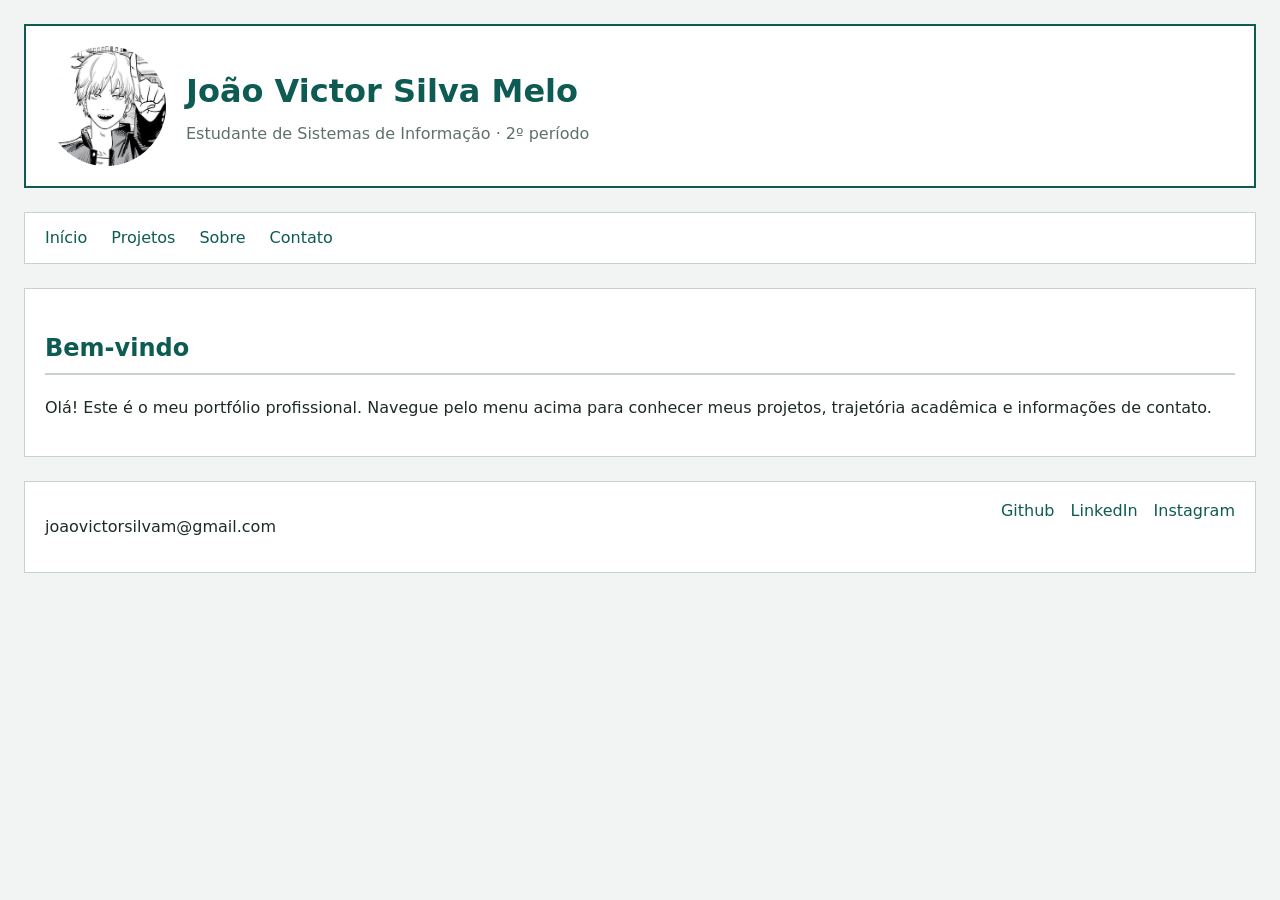
<file: index.html>
<!DOCTYPE html>
<html lang="pt-BR">
<head>
  <meta charset="UTF-8">
  <meta name="viewport" content="width=device-width, initial-scale=1.0">
  <title>Portfólio — João Victor Silva Melo</title>
  <link rel="stylesheet" href="style.css">
</head>
<body>

  <header class="topo">
    <img class="foto" src="img/pfp.jpg" width="120" height="120" alt="Foto de perfil">
    <div class="identidade">
      <h1 id="titulo-principal">João Victor Silva Melo</h1>
      <p class="cargo">Estudante de Sistemas de Informação · 2º período</p>
    </div>
  </header>

  <nav class="menu">
    <ul>
      <li><a href="index.html">Início</a></li>
      <li><a href="projetos.html">Projetos</a></li>
      <li><a href="sobre.html">Sobre</a></li>
      <li><a href="contato.html">Contato</a></li>
    </ul>
  </nav>

  <main>
    <section id="apresentacao">
      <h2>Bem-vindo</h2>
      <p>Olá! Este é o meu portfólio profissional. Navegue pelo menu acima para conhecer meus projetos, trajetória acadêmica e informações de contato.</p>
    </section>
  </main>

  <footer class="rodape" id="contato">
    <p>joaovictorsilvam@gmail.com</p>
    <ul class="links">
      <li><a href="https://github.com/joaovictorsilvamelo" target="_blank">Github</a></li>
      <li><a href="https://www.linkedin.com/in/jo%C3%A3o-victor-silva-melo-b34a703b3/" target="_blank">LinkedIn</a></li>
      <li><a href="https://www.instagram.com/jotinhabicholoko/" target="_blank">Instagram</a></li>
    </ul>
  </footer>

</body>
</html>
</file>
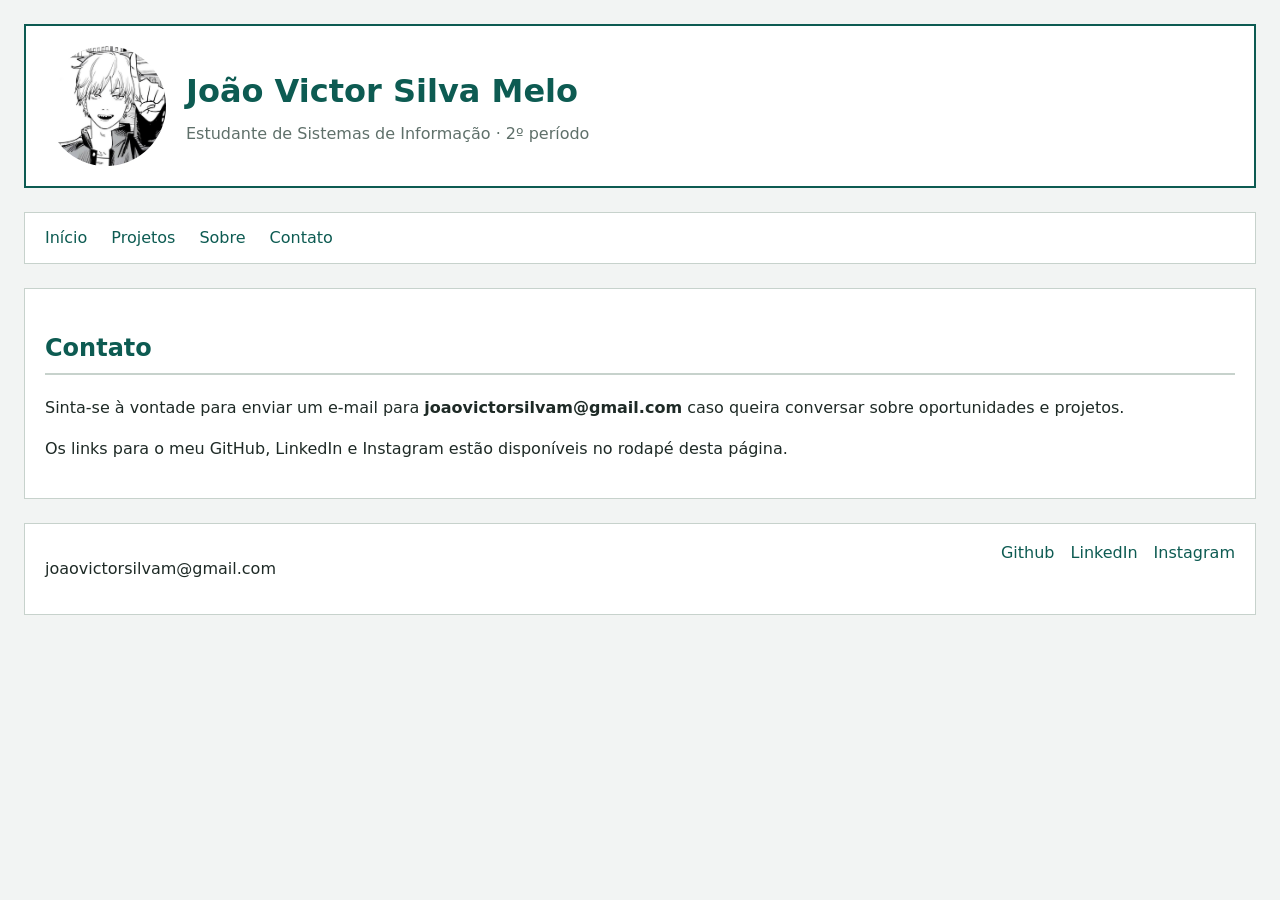
<file: contato.html>
<!DOCTYPE html>
<html lang="pt-BR">
<head>
  <meta charset="UTF-8">
  <meta name="viewport" content="width=device-width, initial-scale=1.0">
  <title>Contato — João Victor Silva Melo</title>
  <link rel="stylesheet" href="style.css">
</head>
<body>

  <header class="topo">
    <img class="foto" src="img/pfp.jpg" width="120" height="120" alt="Foto de perfil">
    <div class="identidade">
      <h1 id="titulo-principal">João Victor Silva Melo</h1>
      <p class="cargo">Estudante de Sistemas de Informação · 2º período</p>
    </div>
  </header>

  <nav class="menu">
    <ul>
      <li><a href="index.html">Início</a></li>
      <li><a href="projetos.html">Projetos</a></li>
      <li><a href="sobre.html">Sobre</a></li>
      <li><a href="contato.html">Contato</a></li>
    </ul>
  </nav>

  <main>
    <section id="contato-pagina">
      <h2>Contato</h2>
      <p>Sinta-se à vontade para enviar um e-mail para <strong>joaovictorsilvam@gmail.com</strong> caso queira conversar sobre oportunidades e projetos.</p>
      <p>Os links para o meu GitHub, LinkedIn e Instagram estão disponíveis no rodapé desta página.</p>
    </section>
  </main>

  <footer class="rodape" id="contato">
    <p>joaovictorsilvam@gmail.com</p>
    <ul class="links">
      <li><a href="https://github.com/joaovictorsilvamelo" target="_blank">Github</a></li>
      <li><a href="https://www.linkedin.com/in/jo%C3%A3o-victor-silva-melo-b34a703b3/" target="_blank">LinkedIn</a></li>
      <li><a href="https://www.instagram.com/jotinhabicholoko/" target="_blank">Instagram</a></li>
    </ul>
  </footer>

</body>
</html>
</file>
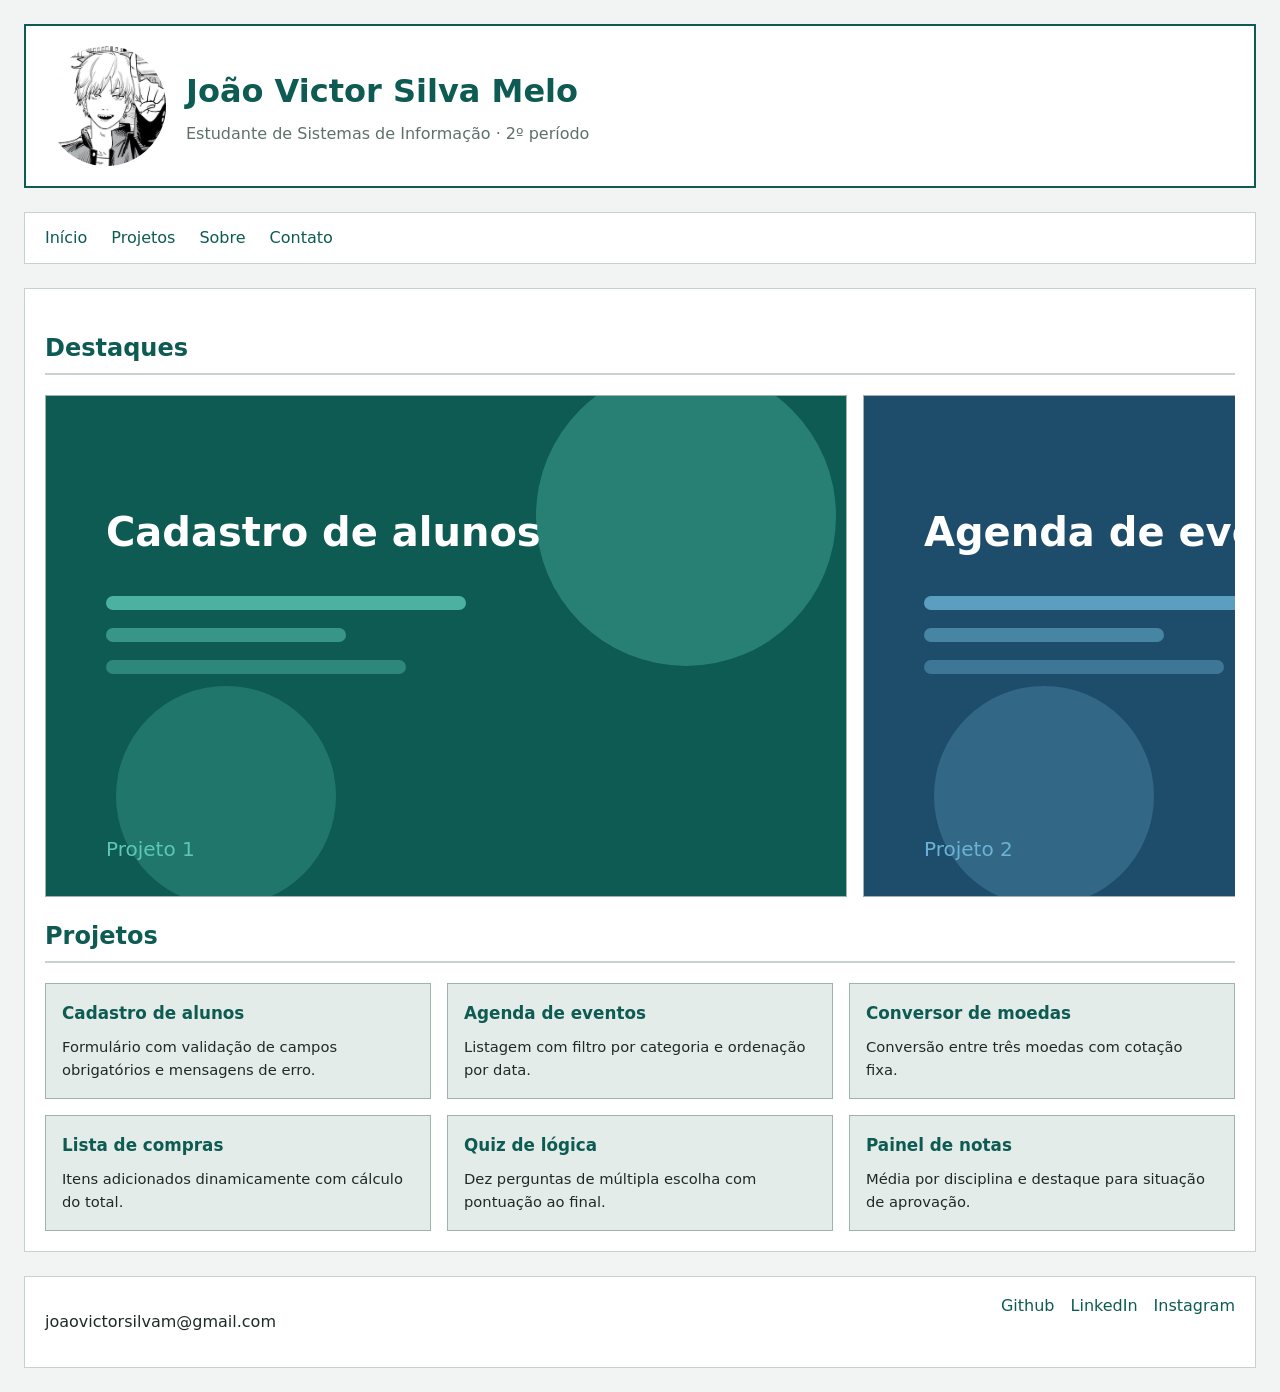
<file: projetos.html>
<!DOCTYPE html>
<html lang="pt-BR">
<head>
  <meta charset="UTF-8">
  <meta name="viewport" content="width=device-width, initial-scale=1.0">
  <title>Projetos — João Victor Silva Melo</title>
  <link rel="stylesheet" href="style.css">
</head>
<body>

  <header class="topo">
    <img class="foto" src="img/pfp.jpg" width="120" height="120" alt="Foto de perfil">
    <div class="identidade">
      <h1 id="titulo-principal">João Victor Silva Melo</h1>
      <p class="cargo">Estudante de Sistemas de Informação · 2º período</p>
    </div>
  </header>

  <nav class="menu">
    <ul>
      <li><a href="index.html">Início</a></li>
      <li><a href="projetos.html">Projetos</a></li>
      <li><a href="sobre.html">Sobre</a></li>
      <li><a href="contato.html">Contato</a></li>
    </ul>
  </nav>

  <main>
    <section id="destaques">
      <h2>Destaques</h2>
      <div class="carrossel">
        <img src="img/projeto-1.svg" alt="Cadastro de alunos">
        <img src="img/projeto-2.svg" alt="Agenda de eventos">
        <img src="img/projeto-3.svg" alt="Conversor de moedas">
        <img src="img/projeto-4.svg" alt="Lista de compras">
        <img src="img/projeto-5.svg" alt="Quiz de lógica">
        <img src="img/projeto-6.svg" alt="Painel de notas">
      </div>
    </section>

    <section id="projetos">
      <h2>Projetos</h2>
      <div class="galeria">
        <article class="card">
          <h3>Cadastro de alunos</h3>
          <p>Formulário com validação de campos obrigatórios e mensagens de erro.</p>
        </article>
        <article class="card">
          <h3>Agenda de eventos</h3>
          <p>Listagem com filtro por categoria e ordenação por data.</p>
        </article>
        <article class="card">
          <h3>Conversor de moedas</h3>
          <p>Conversão entre três moedas com cotação fixa.</p>
        </article>
        <article class="card">
          <h3>Lista de compras</h3>
          <p>Itens adicionados dinamicamente com cálculo do total.</p>
        </article>
        <article class="card">
          <h3>Quiz de lógica</h3>
          <p>Dez perguntas de múltipla escolha com pontuação ao final.</p>
        </article>
        <article class="card">
          <h3>Painel de notas</h3>
          <p>Média por disciplina e destaque para situação de aprovação.</p>
        </article>
      </div>
    </section>
  </main>

  <footer class="rodape" id="contato">
    <p>joaovictorsilvam@gmail.com</p>
    <ul class="links">
      <li><a href="https://github.com/joaovictorsilvamelo" target="_blank">Github</a></li>
      <li><a href="https://www.linkedin.com/in/jo%C3%A3o-victor-silva-melo-b34a703b3/" target="_blank">LinkedIn</a></li>
      <li><a href="https://www.instagram.com/jotinhabicholoko/" target="_blank">Instagram</a></li>
    </ul>
  </footer>

</body>
</html>
</file>
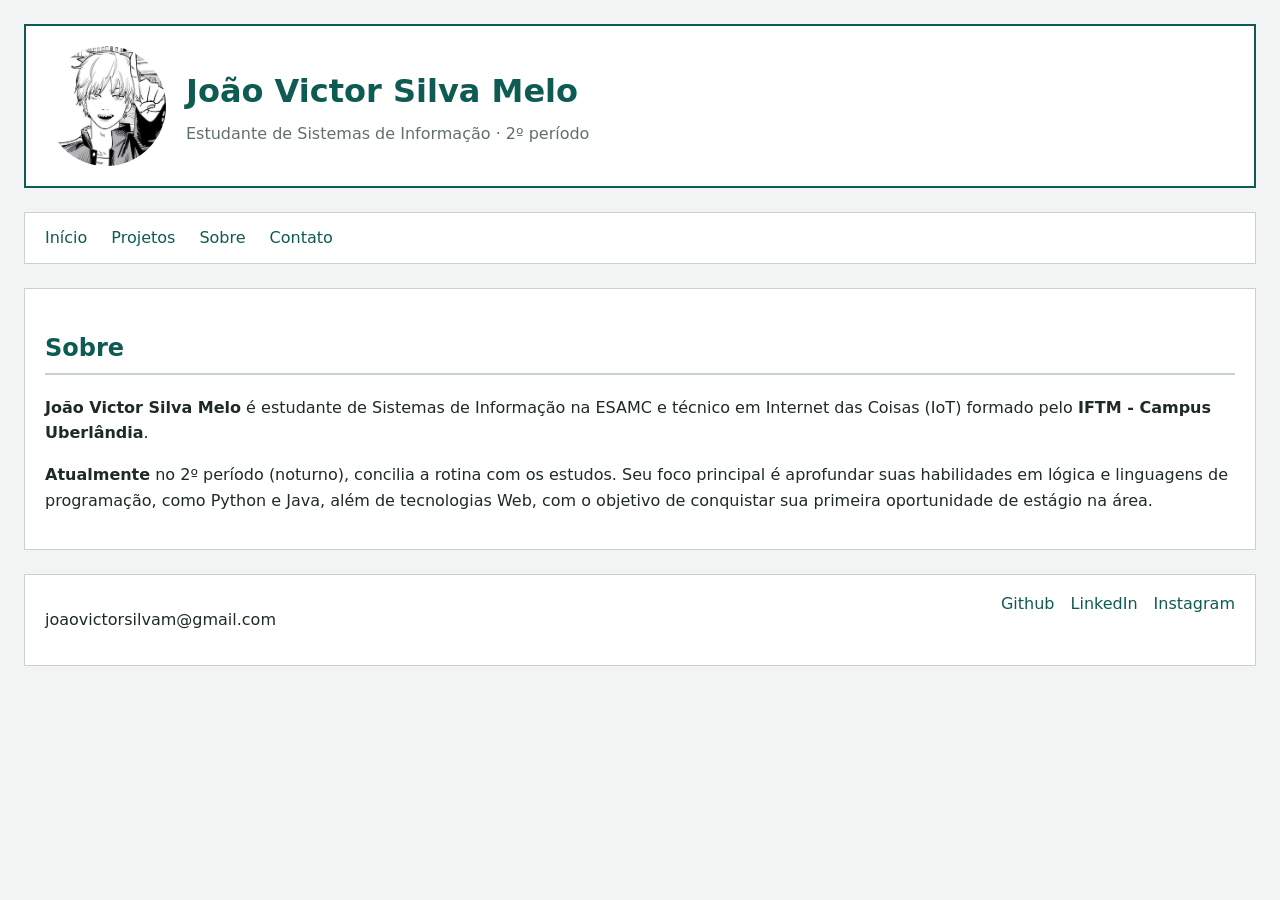
<file: sobre.html>
<!DOCTYPE html>
<html lang="pt-BR">
<head>
  <meta charset="UTF-8">
  <meta name="viewport" content="width=device-width, initial-scale=1.0">
  <title>Sobre — João Victor Silva Melo</title>
  <link rel="stylesheet" href="style.css">
</head>
<body>

  <header class="topo">
    <img class="foto" src="img/pfp.jpg" width="120" height="120" alt="Foto de perfil">
    <div class="identidade">
      <h1 id="titulo-principal">João Victor Silva Melo</h1>
      <p class="cargo">Estudante de Sistemas de Informação · 2º período</p>
    </div>
  </header>

  <nav class="menu">
    <ul>
      <li><a href="index.html">Início</a></li>
      <li><a href="projetos.html">Projetos</a></li>
      <li><a href="sobre.html">Sobre</a></li>
      <li><a href="contato.html">Contato</a></li>
    </ul>
  </nav>

  <main>
    <section id="sobre">
        <h2>Sobre</h2>
        <p>
          <strong>João Victor Silva Melo</strong> é estudante de Sistemas de Informação na ESAMC e técnico em Internet das Coisas (IoT) formado pelo <strong>IFTM - Campus Uberlândia</strong>.
        </p>
        <p>
          <strong>Atualmente</strong> no 2º período (noturno), concilia a rotina com os estudos. Seu foco principal é aprofundar suas habilidades em lógica e linguagens de programação, como Python e Java, além de tecnologias Web, com o objetivo de conquistar sua primeira oportunidade de estágio na área.
        </p>
    </section>
  </main>

  <footer class="rodape" id="contato">
    <p>joaovictorsilvam@gmail.com</p>
    <ul class="links">
      <li><a href="https://github.com/joaovictorsilvamelo" target="_blank">Github</a></li>
      <li><a href="https://www.linkedin.com/in/jo%C3%A3o-victor-silva-melo-b34a703b3/" target="_blank">LinkedIn</a></li>
      <li><a href="https://www.instagram.com/jotinhabicholoko/" target="_blank">Instagram</a></li>
    </ul>
  </footer>

</body>
</html>
</file>
<file: style.css>
/* ==========================================================
   PONTO DE PARTIDA — AULA 4

   Onde a aula 3 terminou, com o R1 de hoje já resolvido como
   referência. Se você faltou, perdeu o arquivo ou não terminou
   a aula anterior, comece daqui.

   Os requisitos estão no Material_Aula04, cada um com o critério
   de aceite. As dicas ficam no fim daquele documento — abra só
   se travar.
   ========================================================== */

/* ----------------------------------------------------------
   RESULTADO DA AULA 3 — cor, tipografia e box model.
   Não é preciso mexer nesta parte hoje.
   ---------------------------------------------------------- */

body {
  font-family: system-ui, -apple-system, "Segoe UI", Arial, sans-serif;
  font-size: 16px;
  line-height: 1.6;
  color: #1e2a26;
  background-color: #f2f4f3;
  margin: 0;
  padding: 24px;
}

.topo {
  display: flex;
  align-items: center;
  background-color: #ffffff;
  padding: 20px;
  border: 2px solid #0d5b52;
  margin-bottom: 24px;
  gap: 20px;
}

.foto {
  border-radius: 50%;
}

#titulo-principal {
  color: #0d5b52;
  margin: 0;
}

.cargo {
  margin: 4px 0 0 0;
  color: #5f706a;
}

.menu {
  background-color: #ffffff;
  padding: 12px 20px;
  border: 1px solid #c7d2cc;
  margin-bottom: 24px;
}

.menu a {
  color: #0d5b52;
  text-decoration: none;
}

.menu a:hover {
  text-decoration: underline;
}

main {
  background-color: #ffffff;
  padding: 20px;
  border: 1px solid #c7d2cc;
  margin-bottom: 24px;
}

h2 {
  color: #0d5b52;
  border-bottom: 2px solid #c7d2cc;
  padding-bottom: 6px;
}

.carrossel {
  display: flex;
  flex-wrap: nowrap;
  overflow-x: auto;
  gap: 16px;
  scroll-snap-type: x mandatory;
}

.carrossel img {
  flex: 0 0 300px;
  scroll-snap-align: start;
  border: 1px solid #9fb3ab;
}

.card {
  flex: 1 1 280px;
  background-color: #e4ece9;
  border: 1px solid #9fb3ab;
  padding: 16px;
}

.card h3 {
  margin: 0 0 8px 0;
  color: #0d5b52;
  font-size: 1.05rem;
}

.card p {
  margin: 0;
  font-size: 0.92rem;
}

.rodape {
  display: flex;
  justify-content: space-between;
  background-color: #ffffff;
  padding: 16px 20px;
  border: 1px solid #c7d2cc;
}

.rodape a {
  color: #0d5b52;
  text-decoration: none;
}

/* ==========================================================
   R1 — NAVEGAÇÃO HORIZONTAL   ·   já resolvido
   Referência para os requisitos seguintes. O raciocínio está
   explicado no Material_Aula04, seção 3.
   ========================================================== */

.menu ul {
  display: flex;      /* declarado no <ul>, que é o pai dos <li> */
  gap: 24px;
  list-style: none;   /* remove os marcadores */
  margin: 0;          /* <ul> tem margem por padrão do navegador */
  padding: 0;         /* e recuo à esquerda por padrão */
}

/* ==========================================================
   DAQUI PARA BAIXO É COM VOCÊ

   R2 · cabeçalho com foto e nome alinhados
   R3 · galeria que se reorganiza por largura
   R4 · rodapé em linha
   R5 · breakpoint em 600px
   R6 · funcionar em 360px
   R7 · segunda página e navegação
   R8 · carrossel de destaques
   ========================================================== */

.links {
  display: flex;
  gap: 16px;
  list-style: none;
  padding: 0;
  margin: 0;
}

.galeria {
  display: flex;
  flex-wrap: wrap;
  gap: 16px;
}

@media (max-width: 600px) {
  .topo, .menu ul, .rodape, .links {
    flex-direction: column;
    align-items: center;
  }
}

@media (max-width: 360px) {
  body, .topo, .menu, main, .rodape {
    padding: 12px;
  }
}
</file>
